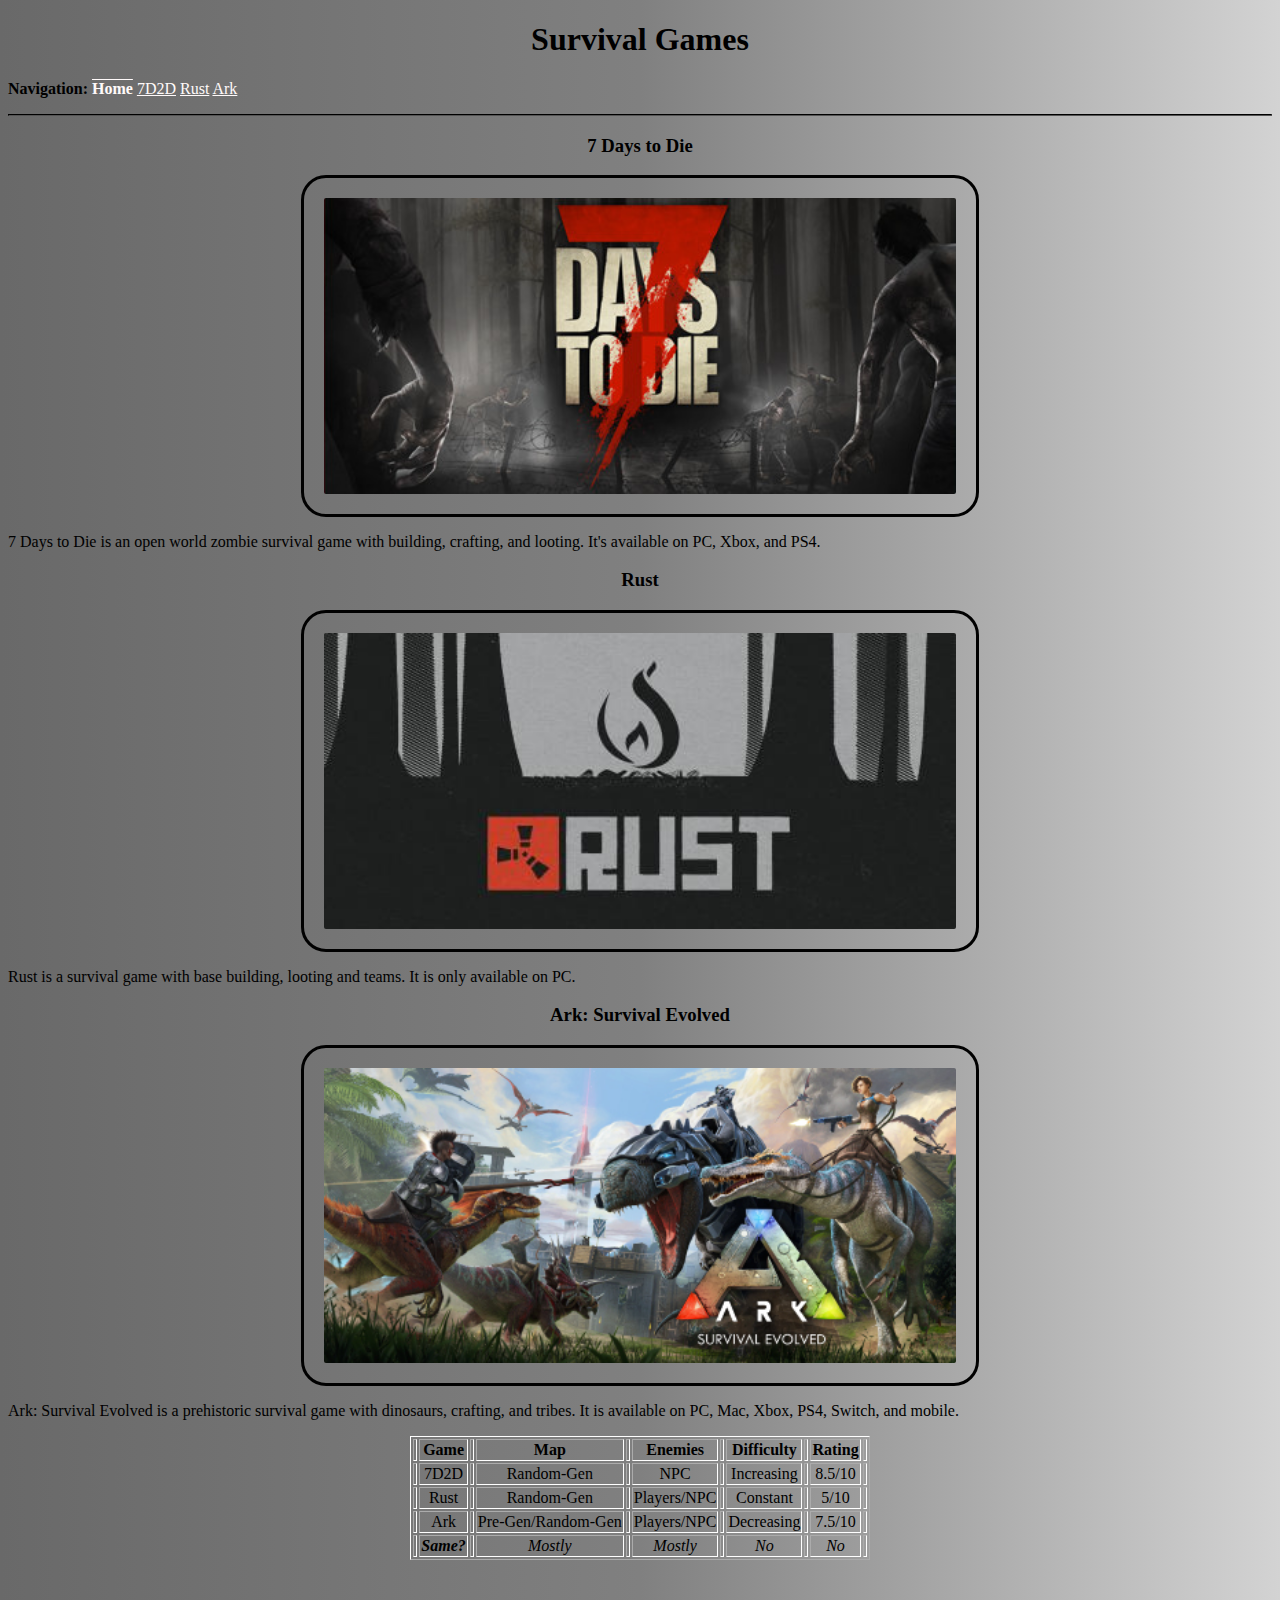
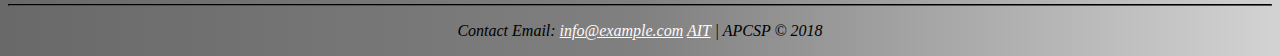
<file: index.html>
<!DOCTYPE html>

<html>
 <head>
   <title>Survival Games</title>
   <link href="index.css" type="text/css" rel="stylesheet" />
 </head>
 <div id="heading"><h1>Survival Games</h1></div>
 <p><strong>Navigation:</strong> <a href="index.html" id="self">Home</a> <a href="7d2d.html" id="nav">7D2D<a> <a href="rust.html" id="nav">Rust</a> <a href="ark.html" id="nav">Ark</a>
 <hr/>
 <body>
   <div id="heading"><h3>7 Days to Die</h3></div>
     <a href="https://store.steampowered.com/app/251570/7_Days_to_Die/" target="_blank"><img src="images/7d2d.jpg" alt="7 Days to Die" class="pic" /></a>
       <p> 7 Days to Die is an open world zombie survival game with building, crafting, and looting. It's available on PC, Xbox, and PS4. </p>
   <div id="heading"><h3>Rust</h3></div>
     <a href="https://store.steampowered.com/app/252490/Rust/" target="_blank"><img src="images/RUST.jpg" alt="Rust" class="pic" /></a>
     <p>Rust is a survival game with base building, looting and teams. It is only available on PC.
   <div id="heading"><h3>Ark: Survival Evolved</h3></div>
     <a href="https://store.steampowered.com/app/346110/ARK_Survival_Evolved/" target="_blank"><img src="images/ark.jpg" alt="Ark: Survival Evolved" class="pic"/></a>
     <p>Ark: Survival Evolved is a prehistoric survival game with dinosaurs, crafting, and tribes. It is available on PC, Mac, Xbox, PS4, Switch, and mobile. </p>
   <table border="1px">
     <thead>
       <tr>
         <td></td>
         <td><strong>Game</strong><td>
         <td><strong>Map</strong><td>
         <td><strong>Enemies</strong></strong></strong><td>
         <td><strong>Difficulty</strong></strong><td>
         <td><strong>Rating</strong><td>
       </tr>
     </thead>
     <tbody>
       <tr>
         <td></td>
         <td>7D2D<td>
         <td>Random-Gen</td>
         <td></td>
         <td>NPC</td>
         <td></td>
         <td>Increasing</td>
         <td></td>
         <td>8.5/10</td>
         <td></td>
       </tr>
       <tr>
         <td></td>
         <td>Rust</td>
         <td></td>
         <td>Random-Gen</td>
         <td></td>
         <td>Players/NPC</td>
         <td></td>
         <td>Constant</td>
         <td></td>
         <td>5/10</td>
         <td></td>
       </tr>
       <tr>
         <td></td>
         <td>Ark</td>
         <td></td>
         <td>Pre-Gen/Random-Gen</td>
         <td></td>
         <td>Players/NPC</td>
         <td></td>
         <td>Decreasing</td>
         <td></td>
         <td>7.5/10</td>
         <td></td>
       </tr>
     </tbody>
     <tfoot>
       <tr>
         <td></td>
         <td><strong><i>Same?</i></strong><td>
         <td><i>Mostly</i></td>
         <td></td>
         <td><i>Mostly</i></td>
         <td></td>
         <td><i>No</i></td>
         <td></td>
         <td><i>No</i></td>
         <td></td>
       </tr>
     </tfoot>
   </table>
  
   <br/>
   <br/>
   <hr/>
 </body>
 <footer>
   <p>Contact Email: <a href="mailto:info@example.com" id="footlink">info@example.com</a>  <a href="https://www.ucvts.tec.nj.us/domain/16#calendar4326/20181008/month" id="footlink"> AIT</a> | APCSP © 2018</p>
 </footer>
</html>
</file>
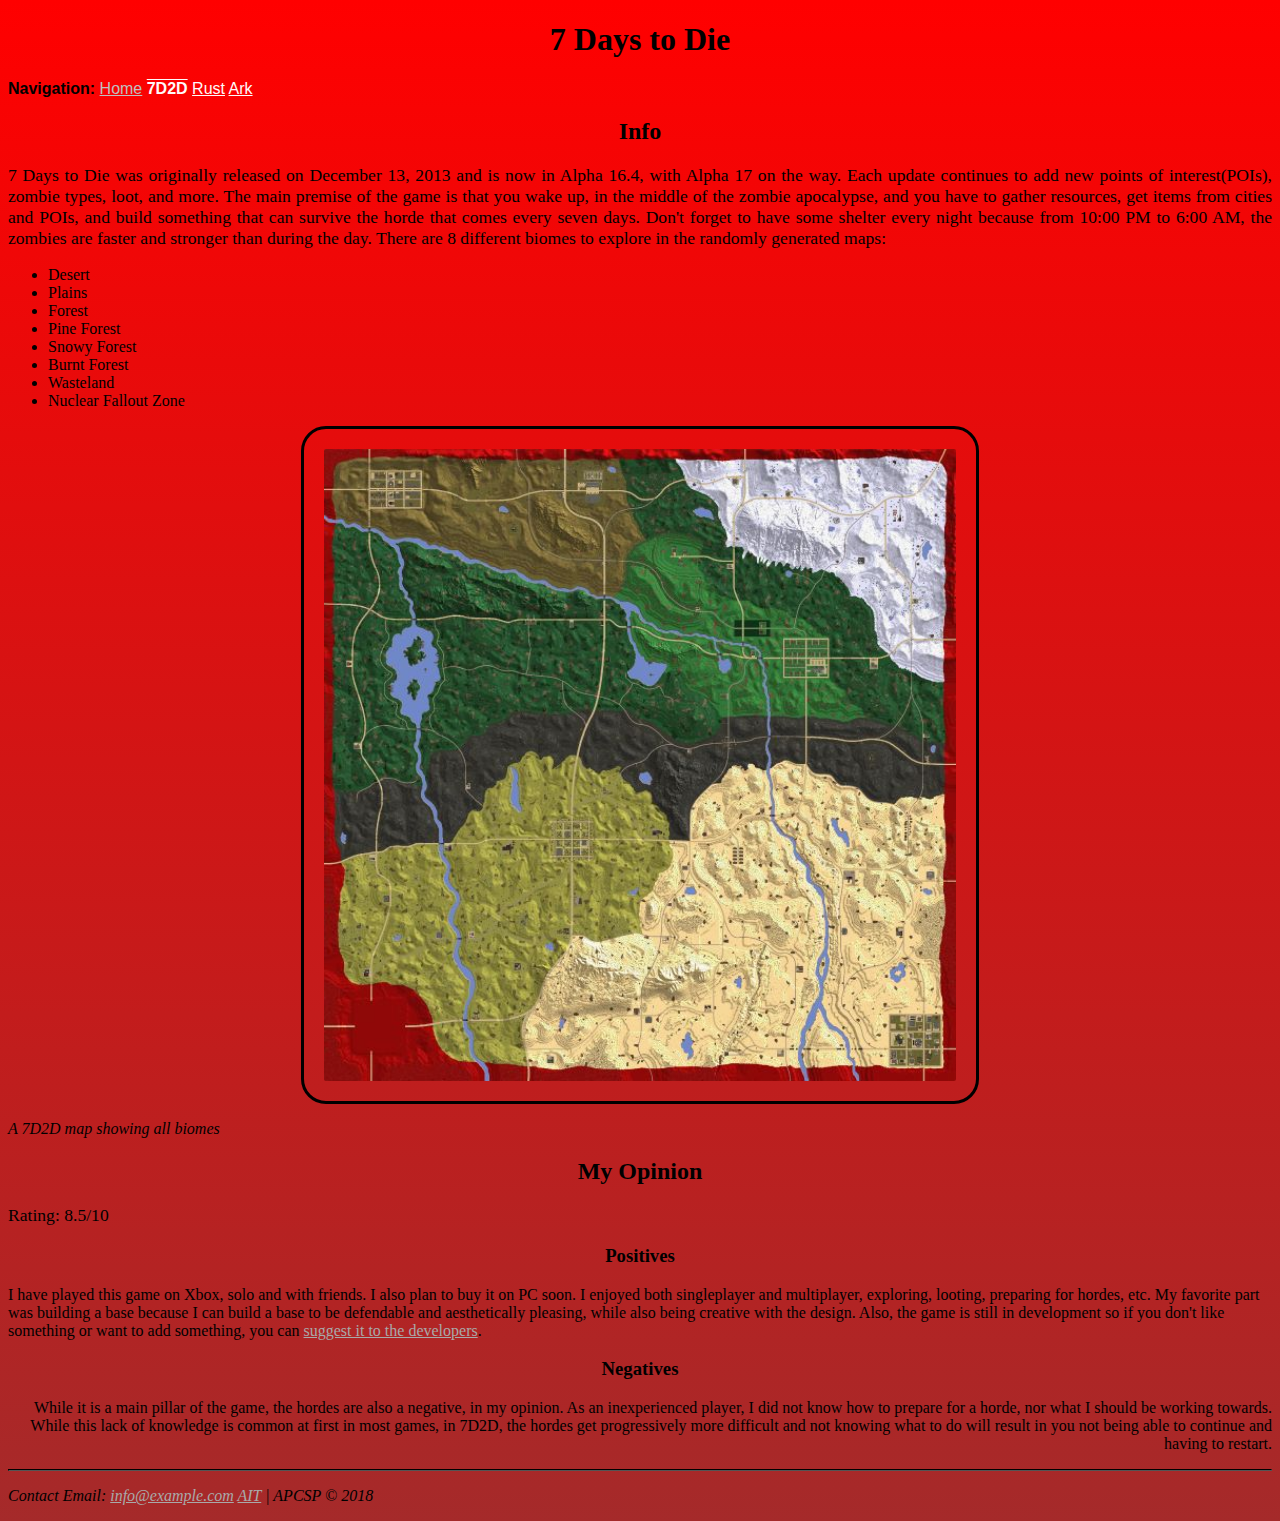
<file: 7d2d.html>
<!DOCTYPE html>

<html>
 <head>
   <title>7D2D</title>
   <link href="7d2d.css" type="text/css" rel="stylesheet" />
 </head>
 <h1>7 Days to Die</h1>
 <p><strong>Navigation:</strong> <a href="index.html" id="nav">Home</a> <a href="7d2d.html" id="self">7D2D<a> <a href="rust.html" id="nav">Rust</a> <a href="ark.html" id="nav">Ark</a>
 <body>
   <h2><strong>Info</strong></h2>
     <p>7 Days to Die was originally released on December 13, 2013 and is now in Alpha 16.4, with Alpha 17 on the way. Each update continues to add new points of interest(POIs), zombie types, loot, and more. The main premise of the game is that you wake up, in the middle of the zombie apocalypse, and you have to gather resources, get items from cities and POIs, and build something that can survive the horde that comes every seven days. Don't forget to have some shelter every night because from 10:00 PM to 6:00 AM, the zombies are faster and stronger than during the day. There are 8 different biomes to explore in the randomly generated maps:</p>
     <ul>
       <li>Desert</li>
      <li>Plains</li>
      <li>Forest</li>
      <li>Pine Forest</li>
      <li>Snowy Forest</li>
      <li>Burnt Forest</li>
      <li>Wasteland</li>
      <li>Nuclear Fallout Zone</li>
     </ul>
     <img src="images/biomes.jpg" alt="Example of a 7D2D map." class="map"/>
     <p>A 7D2D map showing all biomes<p>
   <h2><strong>My Opinion</strong></h2>
     <p>Rating: 8.5/10</p>
   <h3>Positives</h3>
     <p class="pos">I have played this game on Xbox, solo and with friends. I also plan to buy it on PC soon. I enjoyed both singleplayer and multiplayer, exploring, looting, preparing for hordes, etc. My favorite part was building a base because I can build a base to be defendable and aesthetically pleasing, while also being creative with the design. Also, the game is still in development so if you don't like something or want to add something, you can <a href="http://thefunpimps.com/contact/" id="devs">suggest it to the developers<a>.</p>
   <h3>Negatives</h3>
     <p class="neg">While it is a main pillar of the game, the hordes are also a negative, in my opinion. As an inexperienced player, I did not know how to prepare for a horde, nor what I should be working towards. While this lack of knowledge is common at first in most games, in 7D2D, the hordes get progressively more difficult and not knowing what to do will result in you not being able to continue and having to restart.</p>
   <hr/>
 </body>
 <footer>
   <p>Contact Email: <a href="mailto:info@example.com" id="footlink">info@example.com</a>  <a href="https://www.ucvts.tec.nj.us/domain/16#calendar4326/20181008/month" id="footlink"> AIT</a> | APCSP © 2018</p>
 </footer>
</html>
</file>
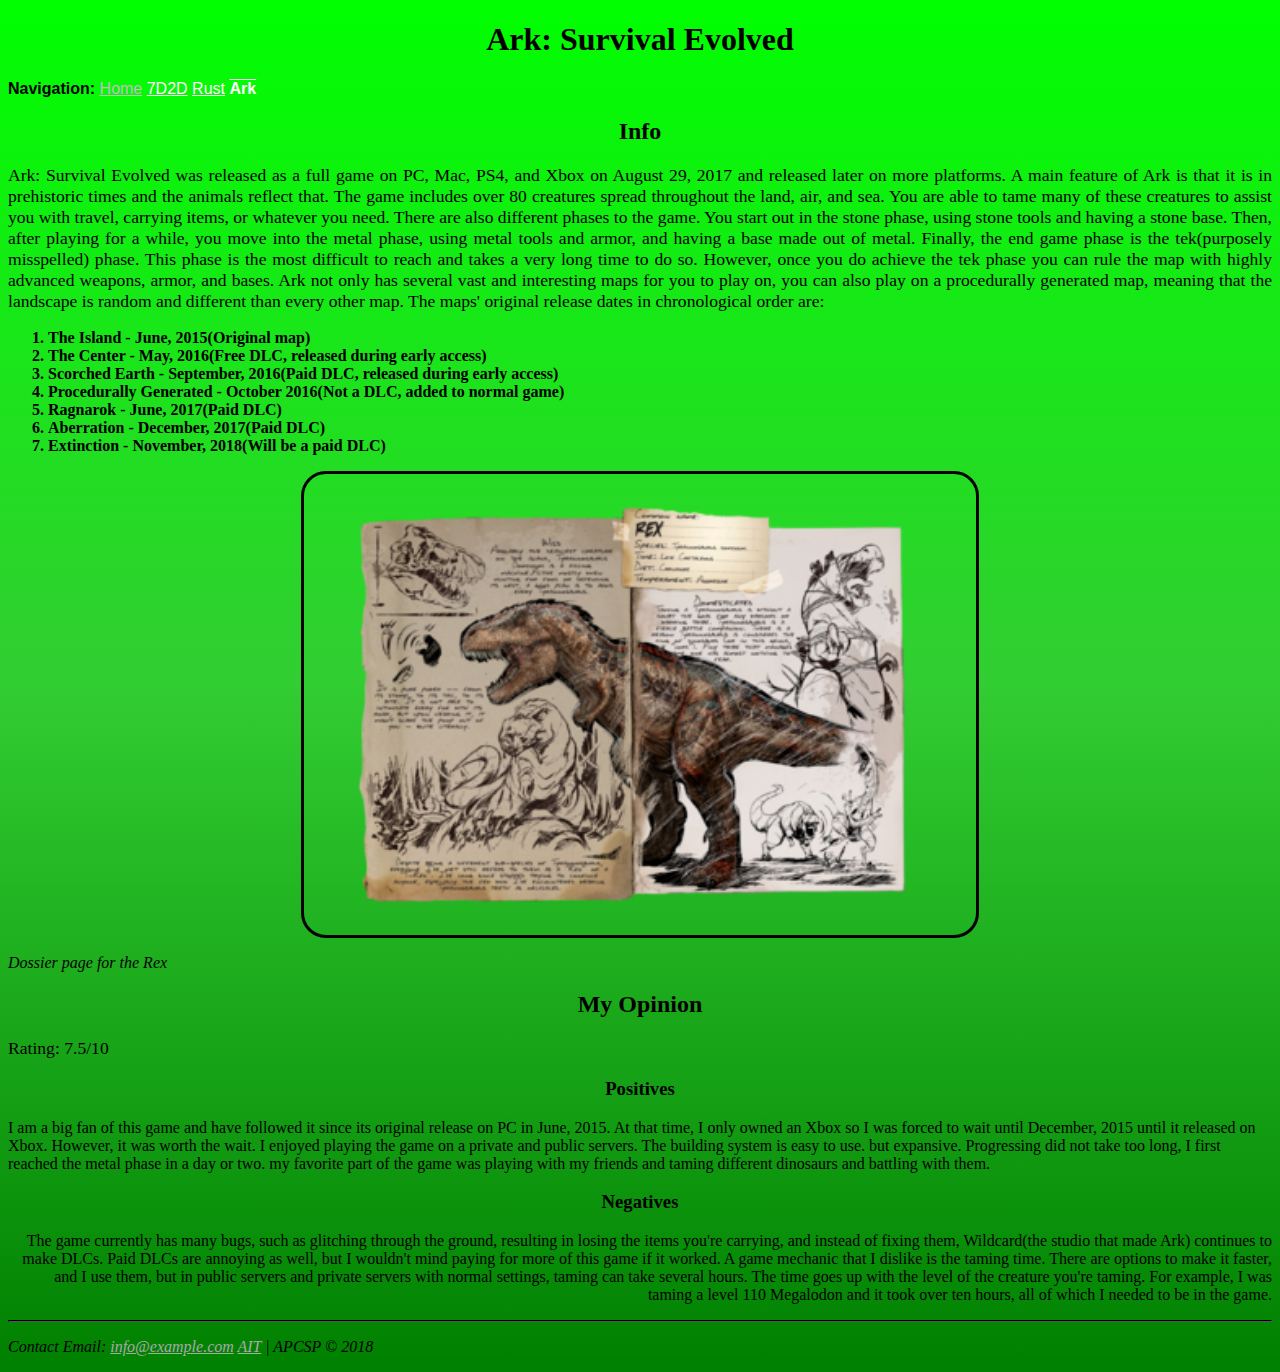
<file: ark.html>
<!DOCTYPE html>

<html>
 <head>
   <title>Ark</title>
   <link href="ark.css" type="text/css" rel="stylesheet" />
 </head>
 <h1>Ark: Survival Evolved</h1>
 <p><strong>Navigation:</strong> <a href="index.html" id="nav">Home</a> <a href="7d2d.html" id="nav">7D2D<a> <a href="rust.html" id="nav">Rust</a> <a href="ark.html" id="self">Ark</a>
 <body>
   <h2><strong>Info</strong></h2>
   <p>Ark: Survival Evolved was released as a full game on PC, Mac, PS4, and Xbox on August 29, 2017 and released later on more platforms. A main feature of Ark is that it is in prehistoric times and the animals reflect that. The game includes over 80 creatures spread throughout the land, air, and sea. You are able to tame many of these creatures to assist you with travel, carrying items, or whatever you need. There are also different phases to the game. You start out in the stone phase, using stone tools and having a stone base. Then, after playing for a while, you move into the metal phase, using metal tools and armor, and having a base made out of metal. Finally, the end game phase is the tek(purposely misspelled) phase. This phase is the most difficult to reach and takes a very long time to do so. However, once you do achieve the tek phase you can rule the map with highly advanced weapons, armor, and bases. Ark not only has several vast and interesting maps for you to play on, you can also play on a procedurally generated map, meaning that the landscape is random and different than every other map. The maps' original release dates in chronological order are:</p>
     <ol>
      <li>The Island - June, 2015(Original map)</li>
       <li>The Center - May, 2016(Free DLC, released during early access)</li>
       <li>Scorched Earth - September, 2016(Paid DLC, released during early access)</li>
       <li>Procedurally Generated - October 2016(Not a DLC, added to normal game)</li>
       <li>Ragnarok - June, 2017(Paid DLC)</li>
       <li>Aberration - December, 2017(Paid DLC)</li>
       <li>Extinction - November, 2018(Will be a paid DLC)
     </ol>
    <img src="images/rex.png" alt="Dossier page for the Rex" class="trex"/>
    <p>Dossier page for the Rex</p>
   <h2><strong>My Opinion</strong></h2>
     <p>Rating: 7.5/10</p>
     <h3>Positives</h3>
       <p class="pos">I am a big fan of this game and have followed it since its original release on PC in June, 2015. At that time, I only owned an Xbox so I was forced to wait until December, 2015 until it released on Xbox. However, it was worth the wait. I enjoyed playing the game on a private and public servers. The building system is easy to use. but expansive. Progressing did not take too long, I first reached the metal phase in a day or two. my favorite part of the game was playing with my friends and taming different dinosaurs and battling with them.</p>
     <h3>Negatives</h3>
       <p class="neg">The game currently has many bugs, such as glitching through the ground, resulting in losing the items you're carrying, and instead of fixing them, Wildcard(the studio that made Ark) continues to make DLCs. Paid DLCs are annoying as well, but I wouldn't mind paying for more of this game if it worked. A game mechanic that I dislike is the taming time. There are options to make it faster, and I use them, but in public servers and private servers with normal settings, taming can take several hours. The time goes up with the level of the creature you're taming. For example, I was taming a level 110 Megalodon and it took over ten hours, all of which I needed to be in the game.</p>
   <hr/>
 </body>
 <footer>
   <p>Contact Email: <a href="mailto:info@example.com" id="footlink">info@example.com</a>  <a href="https://www.ucvts.tec.nj.us/domain/16#calendar4326/20181008/month" id="footlink"> AIT</a> | APCSP © 2018</p>
 </footer>
</html>
</file>
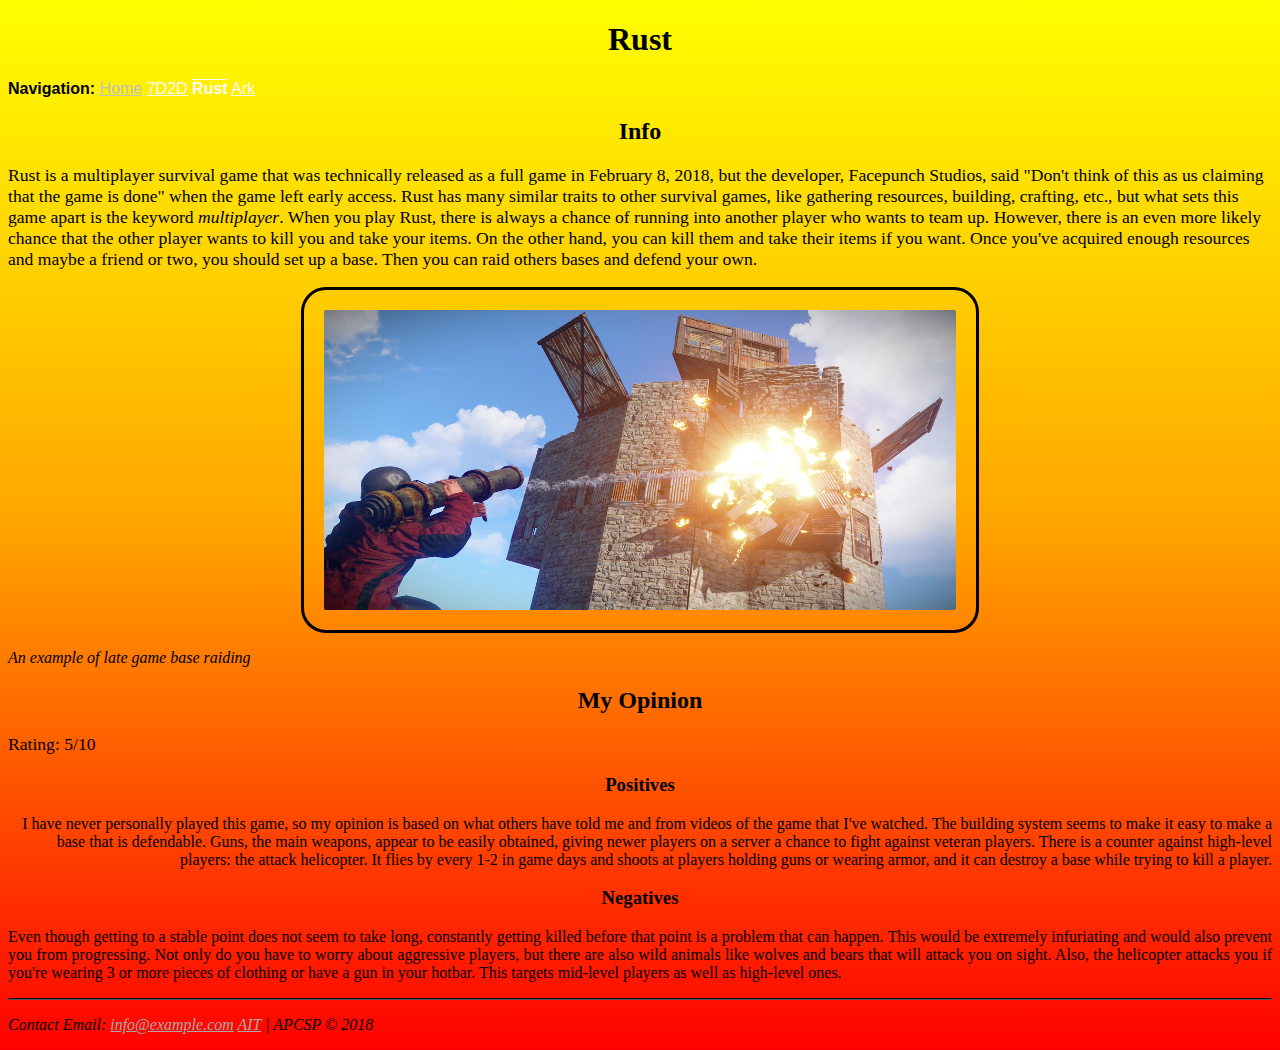
<file: rust.html>
<!DOCTYPE html>

<html>
 <head>
   <title>Rust</title>
   <link href="rust.css" type="text/css" rel="stylesheet" />
 </head>
 <h1>Rust</h1>
 <p><strong>Navigation:</strong> <a href="index.html" id="nav">Home</a> <a href="7d2d.html" id="nav">7D2D<a> <a href="rust.html" id="self">Rust</a> <a href="ark.html" id="nav">Ark</a>
 <body>
   <h2><strong>Info</strong></h2>
    <p class="pos">Rust is a multiplayer survival game that was technically released as a full game in February 8, 2018, but the developer, Facepunch Studios, said "Don't think of this as us claiming that the game is done" when the game left early access. Rust has many similar traits to other survival games, like gathering resources, building, crafting, etc., but what sets this game apart is the keyword <i>multiplayer</i>. When you play Rust, there is always a chance of running into another player who wants to team up. However, there is an even more likely chance that the other player wants to kill you and take your items. On the other hand, you can kill them and take their items if you want. Once you've acquired enough resources and maybe a friend or two, you should set up a base. Then you can raid others bases and defend your own. </p>
    <img src="images/base.jpg" alt="Example of late game base raiding" style="height:300px; width:100;" class="raid"/>
    <p>An example of late game base raiding<p>
   <h2><strong>My Opinion</strong></h2>
    <p>Rating: 5/10</p>
    <h3>Positives</h3>
      <p class="neg">I have never personally played this game, so my opinion is based on what others have told me and from videos of the game that I've watched. The building system seems to make it easy to make a base that is defendable. Guns, the main weapons, appear to be easily obtained, giving newer players on a server a chance to fight against veteran players. There is a counter against high-level players: the attack helicopter. It flies by every 1-2 in game days and shoots at players holding guns or wearing armor, and it can destroy a base while trying to kill a player.</p>
    <h3>Negatives</h3>
      <p>Even though getting to a stable point does not seem to take long, constantly getting killed before that point is a problem that can happen. This would be extremely infuriating and would also prevent you from progressing. Not only do you have to worry about aggressive players, but there are also wild animals like wolves and bears that will attack you on sight. Also, the helicopter attacks you if you're wearing 3 or more pieces of clothing or have a gun in your hotbar. This targets mid-level players as well as high-level ones.</p>
   <hr/>
 </body>
 <footer>
   <p>Contact Email: <a href="mailto:info@example.com" id="footlink">info@example.com</a>  <a href="https://www.ucvts.tec.nj.us/domain/16#calendar4326/20181008/month" id="footlink"> AIT</a> | APCSP © 2018</p>
 </footer>
</html>
</file>
<file: index.css>
body {
  background-image: linear-gradient(to left, lightgray, gray, dimgray);
}
hr {
  border-color: black;
}
footer {
  color: black;
}
h1 {
  text-align: center;
}
h3 {
  text-align: center;
}
table {
  margin: 0px auto;
  text-align: center;
  border-color: white;
}
footer {
  text-align: center;
}
a:link {
  color: snow;
}
a:visited {
  color: snow;
}
#nav:hover {
  background-color: black;
}
#footlink:hover {
  background-color: black;
}
#self:hover {
  color: black;
  background-color: white;
}
#self {
  text-decoration: overline;
  font-weight: 900;
}
.pic {
  display: block;
  margin-left: auto;
  margin-right: auto;
  width: 50%;
  border-radius: 25px;
  border: 3px solid black;
  padding: 20px;
}
h1 + p{
  font-family: cursive, sans-serif
}
h2 + p {
  font-size: 110%;
}
footer{
  font-style: italic;
}
</file>
<file: 7d2d.css>
img {
  height: 400px;
  width: 400px;
}
body {
  background-image: linear-gradient(red, brown)
}
a:link {
  color: snow;
}
a:visited {
  color: snow;
}
#nav:hover {
  background-color: black;
}
#footlink:hover {
  background-color: black;
}
#self:hover {
  color: black;
  background-color: white;
}
#devs:hover {
  background-color: black;
}
#self {
  text-decoration: overline;
  font-weight: 900;
}
a[href*=".com" i] {
  color: darkgray;
}
a[href*=".us" i] {
  color: darkgray;
}
a[href*="index" i] {
  color: silver;
}
hr {
  border-color: black;
}
h1 {
  text-align: center;
}
h2 {
  text-align: center;
}
h3 {
  text-align: center;
}
p {
  text-align: justify;
}
footer {
  text-align: center;
}
.map {
  display: block;
  margin-left: auto;
  margin-right: auto;
  width: 50%;
  height: 50%;
  border-radius: 25px;
  border: 3px solid black;
  padding: 20px;
}
*.pos {
  text-align: left;
}
*.neg {
  text-align: right;
}
h1 + p {
  font-family: cursive, sans-serif
}
h2 + p {
  font-size: 110%;
}
img + p {
  font-style: italic;
}
footer{
  font-style: italic;
}
</file>
<file: ark.css>
body {
  background-image: linear-gradient(lime, limegreen, green)
}
a:link {
  color: snow;
}
a:visited {
  color: snow;
}
#nav:hover {
  background-color: black;
}
#footlink:hover {
  background-color: black;
}
#self:hover {
  color: black;
  background-color: white;
}
#self {
  text-decoration: overline;
  font-weight: 900;
}
a[href*=".com" i] {
  color: darkgray;
}
a[href*=".us" i] {
  color: darkgray;
}
a[href*="index" i] {
  color: silver;
}
hr {
  border-color: black;
}
h1 {
  text-align: center;
}
h2 {
  text-align: center;
}
h3 {
  text-align: center;
}
p {
  text-align: justify;
}
footer {
  text-align: center;
}
.trex {
  display: block;
  margin-left: auto;
  margin-right: auto;
  width: 50%;
  border-radius: 25px;
  border: 3px solid black;
  padding: 20px;
}
*.pos {
  text-align: left;
}
*.neg {
  text-align: right;
}
h1 + p {
  font-family: cursive, sans-serif
}
h2 + p {
  font-size: 110%;
}
p + ol {
  font-weight: 900;
}
img + p {
  font-style: italic;
}
footer{
  font-style: italic;
}
</file>
<file: rust.css>
body {
  background-image: linear-gradient(yellow, orange, red);
}
a:link {
  color: snow;
}
a:visited {
  color: snow;
}
#nav:hover {
  background-color: black;
}
#footlink:hover {
  background-color: black;
}
#self:hover {
  color: black;
  background-color: white;
}
#self {
  text-decoration: overline;
  font-weight: 900;
}
a[href*=".com" i] {
  color: darkgray;
}
a[href*=".us" i] {
  color: darkgray;
}
a[href*="index" i] {
  color: silver;
}
hr {
  border-color: black;
}
h1 {
  text-align: center;
}
h2 {
  text-align: center;
}
h3 {
  text-align: center;
}
p {
  text-align: justify;
}
footer {
  text-align: center;
}
.raid {
  display: block;
  margin-left: auto;
  margin-right: auto;
  width: 50%;
  height: 50%;
  border-radius: 25px;
  border: 3px solid black;
  padding: 20px;
}
*.pos {
  text-align: left;
}
*.neg {
  text-align: right;
}
h1 + p {
  font-family: cursive, sans-serif
}
h2 + p {
  font-size: 110%;
}
img + p {
  font-style: italic;
}
footer{
  font-style: italic;
}
</file>
